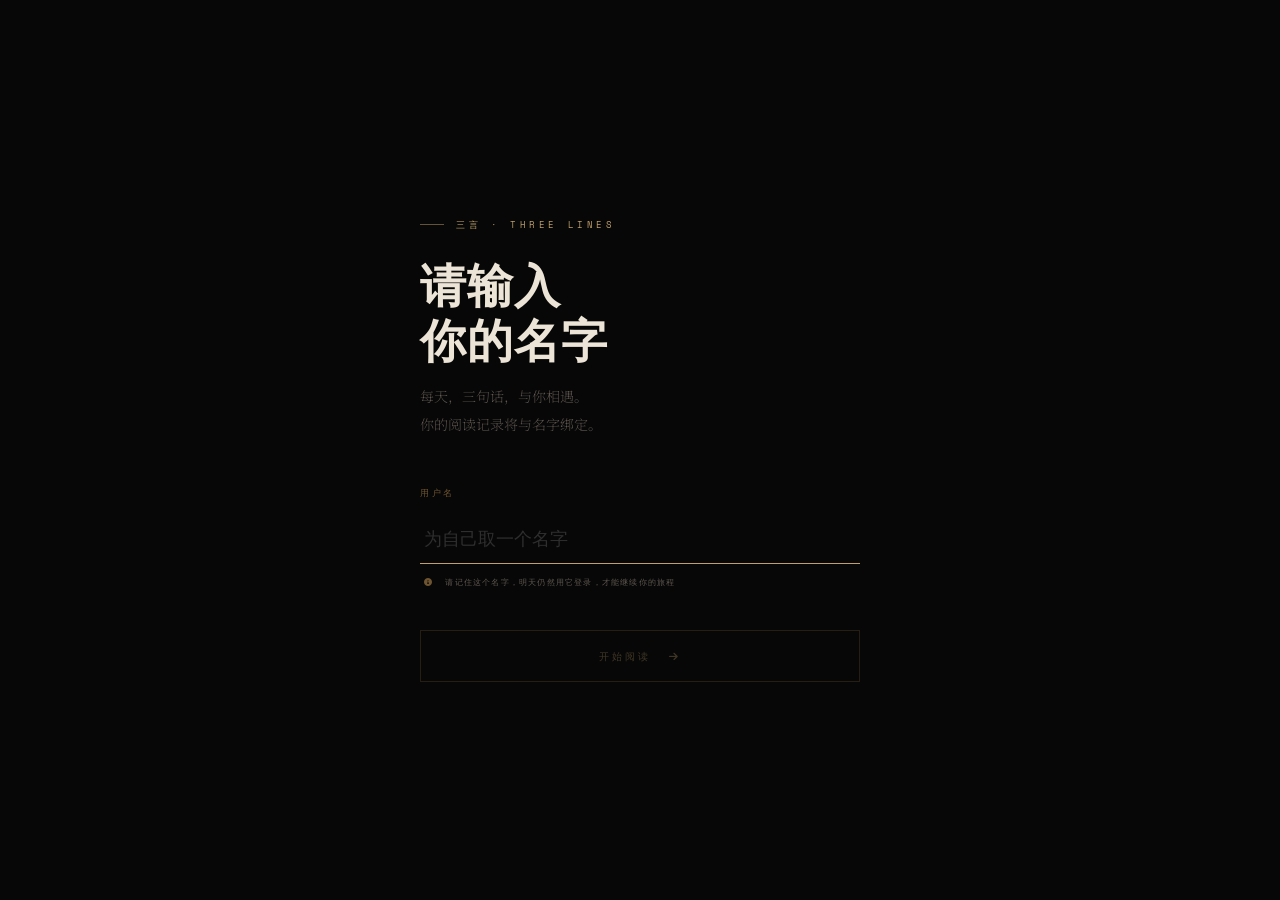
<file: index.html>
<!DOCTYPE html>
<html lang="zh">

<head>
  <meta charset="UTF-8">
  <meta name="viewport" content="width=device-width, initial-scale=1.0">
  <title>三言 · Three Lines</title>
  <link rel="preconnect" href="https://fonts.googleapis.com">
  <link
    href="https://fonts.googleapis.com/css2?family=Cormorant+Garamond:ital,wght@0,400;0,600;1,400;1,600&family=Space+Mono:wght@400;700&family=Noto+Serif+SC:wght@200;300;400&display=swap"
    rel="stylesheet">
  <link rel="stylesheet" href="https://cdnjs.cloudflare.com/ajax/libs/font-awesome/6.5.0/css/all.min.css">

  <script src="js/storage.js" defer></script>
  <script src="js/api.js" defer></script>
  <script src="js/canvas_dl.js" defer></script>
  <script src="js/app.js" defer></script>

  <link rel="stylesheet" href="css/style.css">
</head>

<body>

  <!-- ════ LOGIN SCREEN ════ -->
  <div id="loginScreen">
    <div class="login-wrap">
      <div class="login-eyebrow">三言 · Three Lines</div>
      <div class="login-title">请输入<br>你的名字</div>
      <div class="login-sub">每天，三句话，与你相遇。<br>你的阅读记录将与名字绑定。</div>

      <div class="login-field-label">用户名</div>
      <div class="login-input-wrap">
        <input class="login-input" id="usernameInput" type="text" placeholder="为自己取一个名字" maxlength="20"
          onkeydown="if(event.key==='Enter') doLogin()">
        <div class="login-input-line"></div>
      </div>
      <div class="login-hint">
        <i class="fas fa-info-circle"></i>
        请记住这个名字，明天仍然用它登录，才能继续你的旅程
      </div>

      <button class="login-btn" id="loginBtn" onclick="doLogin()" disabled>
        <span>开始阅读 &nbsp;<i class="fas fa-arrow-right"></i></span>
      </button>

      <div id="existingUserBlock" style="display:none">
        <div class="login-divider"></div>
        <div class="login-return" onclick="switchUser()">
          以其他名字登录 <span id="lastUserName"></span>
        </div>
      </div>
    </div>
  </div>

  <!-- ════ LOADING SCREEN ════ -->
  <div id="loadingScreen">
    <i class="fas fa-circle-notch loading-icon"></i>
    <div class="loading-text loading-dots">正在为你准备今日的句子</div>
  </div>

  <!-- ════ HEADER ════ -->
  <header class="hdr hide" id="hdr">
    <div class="hdr-left">
      <div class="hdr-brand">三言</div>
      <div class="hdr-user" id="hdrUser" onclick="logoutConfirm()">
        <i class="fas fa-user" style="font-size:8px"></i>
        <span id="hdrUserName"></span>
      </div>
    </div>
    <div class="hdr-date" id="hDate"></div>
  </header>

  <!-- ════ CARD ════ -->
  <div class="scene hide" id="scene">
    <div class="card" id="theCard">
      <div class="card-bg" id="cardBg"></div>
      <div class="card-vignette"></div>
      <div class="card-grain"></div>
      <div class="co co-tl"></div>
      <div class="co co-tr"></div>
      <div class="co co-bl"></div>
      <div class="co co-br"></div>
      <div class="ghost">"</div>
      <div class="cc" id="cc">
        <div class="top-row">
          <div class="tag" id="tagEl">Day · 001</div>
          <div class="top-date" id="topDate"></div>
        </div>
        <div class="body">
          <p class="q-cn" id="qCn"></p>
          <p class="q-en" id="qEn"></p>
        </div>
        <div>
          <div class="attr-bar"></div>
          <div class="attr">
            <div>
              <div class="attr-name" id="aName"></div>
              <div class="attr-sub" id="aSub"></div>
            </div>
            <div class="attr-src" id="aSrc"></div>
          </div>
        </div>
      </div>
    </div>
  </div>

  <!-- ════ BOTTOM BAR ════ -->
  <div class="bar hide" id="bar">
    <div style="display:flex;align-items:center">
      <div class="steps" id="steps"></div>
      <div class="step-label" id="stepLabel">1 / 3</div>
    </div>
    <div class="nav">
      <button class="btn btn-dl" id="dlBtn" onclick="downloadCard()">
        <i class="fas fa-download"></i> 下载
        <span class="dl-left" id="dlLeft"></span>
      </button>
      <button class="btn btn-ghost" onclick="copyQ()">
        <i class="fas fa-copy"></i> 复制
      </button>
      <button class="btn btn-next" onclick="tryAdvance()">
        <span class="nl">下一句 <i class="fas fa-arrow-right"></i></span>
      </button>
    </div>
  </div>

  <!-- ════ WARNING MODAL ════ -->
  <div class="modal" id="modal">
    <div class="modal-box">
      <div class="modal-icon"><i class="fas fa-hourglass-half"></i></div>
      <div class="modal-title">向前，便无法回头</div>
      <div class="modal-body">
        人生如翻书，读过的页无法倒回。<br>
        这已是今日最后一句。<br>
        继续前行，今天的阅读将就此落幕。
      </div>
      <div class="modal-hint">共 3 句 · 请先保存你喜爱的图片<br>确认后将无法返回</div>
      <div class="modal-btns">
        <button class="mbtn mbtn-cancel" onclick="closeModal()">留在这里</button>
        <button class="mbtn mbtn-go" onclick="goToEnd()">继续前行</button>
      </div>
    </div>
  </div>

  <!-- ════ END SCREEN ════ -->
  <div class="end" id="end">
    <div class="end-watermark"><span>TOMORROW</span></div>
    <div class="end-content">
      <div class="end-eyebrow">今日已读完</div>
      <div class="end-title">时光只向前<br>无法回头</div>
      <div class="end-poem">
        生命中有些瞬间，你只能带着它继续往前走。<br>
        就像翻过的书页，就像落下的夕阳——<br>
        它不会消失，只是永远留在了你身后。
      </div>
      <div class="end-rule"></div>
      <div class="end-note">明日，新的三句在等待</div>
      <div class="end-cd">
        <div class="end-cd-dot"></div>
        <span id="cdText">计算中...</span>
      </div>
    </div>
  </div>

  <div class="toast" id="toast"></div>


</body>

</html>
</file>
<file: css/style.css>
:root {
  --bg:    #070707;
  --gold:  #BFA06A;
  --gold2: #6E5430;
  --text:  #ECE4D6;
  --muted: #5E5650;
  --line:  #1E1E1E;
  --card:  #0E0E0E;
}
* { margin:0; padding:0; box-sizing:border-box; }
html, body { height:100%; background:var(--bg); color:var(--text); font-family:'Noto Serif SC',serif; overflow:hidden; user-select:none; }

/* ════════════════════════════════
   LOGIN SCREEN
   ════════════════════════════════ */
#loginScreen {
  position:fixed; inset:0; z-index:900;
  display:flex; align-items:center; justify-content:center;
  background:#070707;
}
#loginScreen.out {
  animation:screenOut 0.6s cubic-bezier(0.4,0,0.2,1) forwards;
}
@keyframes screenOut { to { opacity:0; transform:translateY(-24px); } }

.login-wrap {
  width:min(440px, 90vw);
  display:flex; flex-direction:column; gap:0;
  animation:loginIn 0.9s cubic-bezier(0.22,1,0.36,1) both;
}
@keyframes loginIn { from{opacity:0;transform:translateY(28px)} to{opacity:1;transform:translateY(0)} }

.login-eyebrow {
  font-family:'Space Mono',monospace;
  font-size:9px; letter-spacing:0.4em; color:var(--gold); text-transform:uppercase;
  display:flex; align-items:center; gap:12px; margin-bottom:28px;
}
.login-eyebrow::before { content:''; display:block; width:24px; height:1px; background:var(--gold); opacity:0.5; }

.login-title {
  font-family:'Cormorant Garamond',serif; font-weight:700;
  font-size:clamp(32px,6vw,46px); color:var(--text);
  line-height:1.2; margin-bottom:12px; letter-spacing:0.02em;
}

.login-sub {
  font-family:'Noto Serif SC',serif; font-weight:200;
  font-size:14px; line-height:2; color:var(--muted); margin-bottom:48px;
}

.login-field-label {
  font-family:'Space Mono',monospace; font-size:8.5px;
  letter-spacing:0.3em; color:var(--gold2); text-transform:uppercase;
  margin-bottom:12px;
}

.login-input-wrap { position:relative; margin-bottom:10px; }

.login-input {
  width:100%; height:52px;
  background:transparent; border:none; border-bottom:1px solid #2a2a2a;
  color:var(--text); font-family:'Cormorant Garamond',serif;
  font-size:22px; font-weight:600; padding:0 4px;
  outline:none; transition:border-color 0.3s;
  caret-color:var(--gold);
}
.login-input:focus { border-bottom-color:var(--gold); }
.login-input::placeholder { color:#2e2e2e; font-weight:400; font-size:18px; }

.login-input-line {
  position:absolute; bottom:0; left:0;
  height:1px; width:0; background:var(--gold);
  transition:width 0.4s cubic-bezier(0.22,1,0.36,1);
}
.login-input:focus + .login-input-line { width:100%; }

.login-hint {
  font-family:'Space Mono',monospace; font-size:8px;
  letter-spacing:0.15em; color:var(--muted);
  line-height:2; margin-bottom:40px; padding-left:4px;
}
.login-hint i { color:var(--gold2); margin-right:6px; }

.login-btn {
  width:100%; height:52px;
  background:transparent; border:1px solid var(--gold2);
  color:var(--gold); font-family:'Space Mono',monospace;
  font-size:10px; letter-spacing:0.3em; text-transform:uppercase;
  cursor:pointer; position:relative; overflow:hidden;
  transition:all 0.25s;
}
.login-btn::before {
  content:''; position:absolute; inset:0;
  background:var(--gold); transform:translateX(-101%);
  transition:transform 0.28s ease;
}
.login-btn:hover::before { transform:translateX(0); }
.login-btn span { position:relative; z-index:1; transition:color 0.28s; }
.login-btn:hover span { color:#070707; }
.login-btn:disabled { opacity:0.3; cursor:not-allowed; pointer-events:none; }

.login-divider { height:1px; background:var(--line); margin:32px 0; }

.login-return {
  font-family:'Space Mono',monospace; font-size:8px;
  letter-spacing:0.2em; color:var(--muted); text-transform:uppercase;
  text-align:center; cursor:pointer; transition:color 0.2s;
}
.login-return:hover { color:var(--gold); }
.login-return span { text-decoration:underline; }

/* ════════════════════════════════
   LOADING SCREEN
   ════════════════════════════════ */
#loadingScreen {
  position:fixed; inset:0; z-index:800;
  display:none; flex-direction:column;
  align-items:center; justify-content:center; gap:24px;
  background:#070707;
}
#loadingScreen.show { display:flex; }
#loadingScreen.out { animation:screenOut 0.5s ease forwards; }

.loading-icon { font-size:22px; color:var(--gold); opacity:0.6; animation:spin 2s linear infinite; }
@keyframes spin { to { transform:rotate(360deg); } }

.loading-text {
  font-family:'Space Mono',monospace; font-size:9px;
  letter-spacing:0.3em; color:var(--muted); text-transform:uppercase;
}
.loading-dots::after {
  content:''; animation:dots 1.5s steps(4,end) infinite;
}
@keyframes dots { 0%{content:''} 25%{content:'.'} 50%{content:'..'} 75%{content:'...'} }

/* ════════════════════════════════
   HEADER
   ════════════════════════════════ */
.hdr {
  position:fixed; top:0; left:0; right:0; z-index:200;
  height:50px; display:flex; justify-content:space-between; align-items:center;
  padding:0 40px;
  background:rgba(7,7,7,0.92); backdrop-filter:blur(24px);
  border-bottom:1px solid rgba(255,255,255,0.04);
  transition:opacity 0.5s;
}
.hdr.hide { opacity:0; pointer-events:none; }
.hdr-left { display:flex; align-items:center; gap:16px; }
.hdr-brand { font-family:'Space Mono',monospace; font-size:9px; letter-spacing:0.4em; color:var(--muted); text-transform:uppercase; }
.hdr-user {
  font-family:'Space Mono',monospace; font-size:9px; letter-spacing:0.18em; color:var(--gold2);
  display:flex; align-items:center; gap:7px; cursor:pointer; transition:color 0.2s;
}
.hdr-user:hover { color:var(--gold); }
.hdr-date { font-family:'Space Mono',monospace; font-size:9px; letter-spacing:0.18em; color:var(--gold); }

/* ════════════════════════════════
   SCENE / CARD
   ════════════════════════════════ */
.scene {
  position:fixed; inset:0;
  display:flex; align-items:center; justify-content:center;
  padding:60px 24px 72px;
  transition:opacity 0.5s;
}
.scene.hide { opacity:0; pointer-events:none; }

.card {
  position:relative;
  width:min(calc(100vh - 144px), calc(100vw - 48px), 600px);
  aspect-ratio:1/1; overflow:hidden;
}

.card-bg {
  position:absolute; inset:0; background-size:cover; background-position:center;
  transform:scale(1.03); opacity:0;
  transition:transform 1.8s cubic-bezier(0.25,0.46,0.45,0.94), opacity 0.7s ease;
}
.card-bg.ready { opacity:1; transform:scale(1); }

.card-vignette {
  position:absolute; inset:0;
  background:
    radial-gradient(ellipse at 50% 100%, rgba(0,0,0,0.88) 0%, rgba(0,0,0,0) 70%),
    radial-gradient(ellipse at 50% 0%, rgba(0,0,0,0.5) 0%, rgba(0,0,0,0) 65%),
    linear-gradient(to bottom, rgba(5,5,5,0.32) 0%, rgba(5,5,5,0) 35%, rgba(5,5,5,0) 55%, rgba(5,5,5,0.82) 100%);
}
.card-grain {
  position:absolute; inset:0; mix-blend-mode:soft-light; opacity:0.35;
  background-image:url("data:image/svg+xml,%3Csvg viewBox='0 0 256 256' xmlns='http://www.w3.org/2000/svg'%3E%3Cfilter id='f'%3E%3CfeTurbulence type='fractalNoise' baseFrequency='0.9' numOctaves='4' stitchTiles='stitch'/%3E%3C/filter%3E%3Crect width='100%25' height='100%25' filter='url(%23f)' opacity='0.08'/%3E%3C/svg%3E");
}

.co { position:absolute; width:20px; height:20px; border-color:rgba(191,160,106,0.36); border-style:solid; border-width:0; }
.co-tl{top:14px;left:14px;border-top-width:1px;border-left-width:1px}
.co-tr{top:14px;right:14px;border-top-width:1px;border-right-width:1px}
.co-bl{bottom:14px;left:14px;border-bottom-width:1px;border-left-width:1px}
.co-br{bottom:14px;right:14px;border-bottom-width:1px;border-right-width:1px}

.ghost {
  position:absolute; top:-8%; left:2%;
  font-family:'Cormorant Garamond',serif; font-weight:800;
  font-size:clamp(160px,32vw,280px); line-height:1;
  color:var(--gold); opacity:0.038; user-select:none; pointer-events:none;
}

/* card content */
.cc {
  position:absolute; inset:0; z-index:2;
  display:flex; flex-direction:column; justify-content:space-between;
  padding:clamp(20px,4.5%,40px);
}
.cc.out { animation:fadeSlideOut 0.32s ease forwards; }
.cc.in  { animation:fadeSlideIn  0.46s cubic-bezier(0.22,1,0.36,1) forwards; }
@keyframes fadeSlideOut { to{opacity:0;transform:translateY(-10px)} }
@keyframes fadeSlideIn  { from{opacity:0;transform:translateY(10px)} to{opacity:1;transform:translateY(0)} }

.top-row { display:flex; justify-content:space-between; align-items:flex-start; }
.tag {
  font-family:'Space Mono',monospace;
  font-size:clamp(7px,1.3vw,8.5px); letter-spacing:0.32em; color:var(--gold);
  text-transform:uppercase; display:flex; align-items:center; gap:9px;
}
.tag::before { content:''; display:block; width:16px; height:1px; background:var(--gold); opacity:0.5; }
.top-date {
  font-family:'Space Mono',monospace;
  font-size:clamp(6.5px,1.2vw,8px); letter-spacing:0.13em;
  color:rgba(255,255,255,0.26); text-align:right; line-height:2;
}

.body { display:flex; flex-direction:column; gap:clamp(8px,1.8%,15px); }
.q-cn {
  font-family:'Noto Serif SC',serif; font-weight:300;
  font-size:clamp(14px,3vw,21px); line-height:2.08;
  color:var(--text); text-shadow:0 2px 16px rgba(0,0,0,0.9); letter-spacing:0.06em;
}
.q-en {
  font-family:'Cormorant Garamond',serif; font-style:italic; font-weight:700;
  font-size:clamp(11px,2vw,15px); line-height:1.68;
  color:rgba(236,228,214,0.44); text-shadow:0 1px 12px rgba(0,0,0,0.95);
}

.attr-bar { height:1px; background:linear-gradient(to right,rgba(191,160,106,0.35),rgba(255,255,255,0.04),transparent); margin-bottom:13px; }
.attr { display:flex; justify-content:space-between; align-items:flex-end; }
.attr-name { font-family:'Cormorant Garamond',serif; font-weight:700; font-size:clamp(15px,3vw,20px); color:var(--text); text-shadow:0 1px 14px rgba(0,0,0,0.95); margin-bottom:3px; }
.attr-sub  { font-family:'Space Mono',monospace; font-size:clamp(6px,1vw,7.5px); letter-spacing:0.16em; color:rgba(191,160,106,0.55); text-transform:uppercase; }
.attr-src  { font-family:'Space Mono',monospace; font-size:clamp(6px,0.95vw,7.5px); letter-spacing:0.1em; color:rgba(255,255,255,0.22); text-align:right; line-height:2; max-width:42%; }

/* ════════════════════════════════
   BOTTOM BAR
   ════════════════════════════════ */
.bar {
  position:fixed; bottom:0; left:0; right:0; z-index:200;
  height:58px; display:flex; justify-content:space-between; align-items:center;
  padding:0 40px;
  background:rgba(7,7,7,0.92); backdrop-filter:blur(24px);
  border-top:1px solid rgba(255,255,255,0.04);
  transition:opacity 0.5s;
}
.bar.hide { opacity:0; pointer-events:none; }

/* step indicators */
.steps { display:flex; align-items:center; gap:6px; }
.step {
  height:2px; border-radius:1px;
  background:rgba(255,255,255,0.1);
  transition:all 0.4s ease;
}
.step-done   { width:20px; background:var(--gold2); }
.step-active { width:32px; background:var(--gold); }
.step-todo   { width:20px; background:rgba(255,255,255,0.1); }

/* step label */
.step-label {
  font-family:'Space Mono',monospace; font-size:8px;
  letter-spacing:0.18em; color:var(--muted); margin-left:10px;
  white-space:nowrap;
}

.nav { display:flex; align-items:center; gap:10px; }

.btn {
  font-family:'Space Mono',monospace; font-size:8.5px;
  letter-spacing:0.22em; text-transform:uppercase;
  border:none; cursor:pointer; background:transparent;
  display:flex; align-items:center; gap:8px; transition:all 0.2s;
}
.btn-ghost { height:34px; padding:0 16px; border:1px solid var(--line); color:var(--muted); }
.btn-ghost:hover { border-color:var(--gold2); color:var(--gold); }
.btn-ghost:disabled { opacity:0.2; cursor:not-allowed; pointer-events:none; }

.btn-next {
  height:34px; padding:0 22px;
  border:1px solid var(--gold2); color:var(--gold);
  position:relative; overflow:hidden;
}
.btn-next::before { content:''; position:absolute; inset:0; background:var(--gold); transform:translateX(-101%); transition:transform 0.26s ease; }
.btn-next:hover::before { transform:translateX(0); }
.btn-next .nl { position:relative; z-index:1; display:flex; align-items:center; gap:8px; transition:color 0.26s; }
.btn-next:hover .nl { color:#070707; }

.btn-dl { height:34px; padding:0 18px; border:1px solid var(--line); color:var(--muted); }
.btn-dl:hover { border-color:var(--gold2); color:var(--gold); }
.btn-dl:disabled { opacity:0.2; cursor:not-allowed; pointer-events:none; }
.dl-left { font-family:'Space Mono',monospace; font-size:7.5px; color:var(--gold2); margin-left:4px; }

/* ════════════════════════════════
   WARNING MODAL
   ════════════════════════════════ */
.modal {
  display:none; position:fixed; inset:0; z-index:400;
  background:rgba(7,7,7,0.75); backdrop-filter:blur(28px);
  align-items:center; justify-content:center;
}
.modal.show { display:flex; }
.modal-box {
  width:min(460px,90vw); background:#0E0E0E; border:1px solid #252525;
  padding:48px 44px 40px; display:flex; flex-direction:column; gap:22px;
  animation:boxIn 0.38s cubic-bezier(0.22,1,0.36,1);
}
@keyframes boxIn { from{opacity:0;transform:translateY(18px)} to{opacity:1;transform:translateY(0)} }
.modal-icon { color:var(--gold); opacity:0.65; font-size:24px; }
.modal-title { font-family:'Cormorant Garamond',serif; font-weight:700; font-size:clamp(22px,4vw,28px); color:var(--text); line-height:1.35; }
.modal-body { font-family:'Noto Serif SC',serif; font-weight:300; font-size:13.5px; line-height:2.1; color:var(--muted); border-left:1px solid var(--gold2); padding-left:18px; }
.modal-hint { font-family:'Space Mono',monospace; font-size:8.5px; letter-spacing:0.2em; color:var(--gold2); text-transform:uppercase; line-height:2; }
.modal-btns { display:flex; gap:10px; margin-top:6px; }
.mbtn { font-family:'Space Mono',monospace; font-size:8.5px; letter-spacing:0.22em; text-transform:uppercase; border:none; cursor:pointer; height:38px; padding:0 22px; transition:all 0.2s; }
.mbtn-cancel { background:transparent; color:var(--muted); border:1px solid var(--line); }
.mbtn-cancel:hover { border-color:var(--gold2); color:var(--gold); }
.mbtn-go { background:var(--gold); color:#070707; font-weight:700; }
.mbtn-go:hover { background:#d4b07a; }

/* ════════════════════════════════
   END SCREEN
   ════════════════════════════════ */
.end {
  display:none; position:fixed; inset:0; z-index:300;
  flex-direction:column; align-items:center; justify-content:center;
  background:#070707;
}
.end.show { display:flex; }

.end-watermark {
  position:absolute; inset:0; overflow:hidden;
  display:flex; align-items:center; justify-content:center; pointer-events:none;
}
.end-watermark span {
  font-family:'Cormorant Garamond',serif; font-weight:800;
  font-size:clamp(100px,22vw,200px); color:rgba(191,160,106,0.03); letter-spacing:0.1em;
}

.end-content {
  position:relative; z-index:2; display:flex; flex-direction:column;
  align-items:center; gap:30px; padding:40px 32px; max-width:500px; text-align:center;
  animation:riseIn 1.1s cubic-bezier(0.22,1,0.36,1) both;
}
@keyframes riseIn { from{opacity:0;transform:translateY(24px)} to{opacity:1;transform:translateY(0)} }

.end-eyebrow {
  font-family:'Space Mono',monospace; font-size:8.5px; letter-spacing:0.38em;
  color:var(--gold); text-transform:uppercase; display:flex; align-items:center; gap:14px;
}
.end-eyebrow::before,.end-eyebrow::after { content:''; display:block; height:1px; width:28px; background:var(--gold); opacity:0.4; }

.end-title { font-family:'Cormorant Garamond',serif; font-weight:700; font-size:clamp(30px,6vw,48px); color:var(--text); line-height:1.25; letter-spacing:0.03em; }

.end-poem {
  font-family:'Noto Serif SC',serif; font-weight:200;
  font-size:clamp(13px,2.2vw,15.5px); line-height:2.2;
  color:rgba(236,228,214,0.45); max-width:380px;
  padding:24px 0; border-top:1px solid var(--line); border-bottom:1px solid var(--line);
}

.end-rule { width:36px; height:1px; background:var(--gold2); opacity:0.45; }
.end-note { font-family:'Space Mono',monospace; font-size:8px; letter-spacing:0.15em; color:var(--muted); text-transform:uppercase; line-height:2; }

.end-cd {
  font-family:'Space Mono',monospace; font-size:clamp(11px,2vw,13px); letter-spacing:0.18em; color:var(--gold);
  display:flex; align-items:center; gap:10px;
}
.end-cd-dot { width:5px; height:5px; border-radius:50%; background:var(--gold); opacity:0.55; animation:pulse 2s ease-in-out infinite; }
@keyframes pulse { 0%,100%{opacity:0.55;transform:scale(1)} 50%{opacity:1;transform:scale(1.3)} }

/* ════════════════════════════════
   TOAST
   ════════════════════════════════ */
.toast {
  position:fixed; bottom:72px; left:50%;
  transform:translateX(-50%) translateY(10px);
  background:var(--gold); color:#070707;
  font-family:'Space Mono',monospace; font-size:8.5px; letter-spacing:0.22em;
  padding:10px 22px; opacity:0;
  transition:all 0.3s ease; pointer-events:none; z-index:700; white-space:nowrap;
}
.toast.show { opacity:1; transform:translateX(-50%) translateY(0); }
</file>
